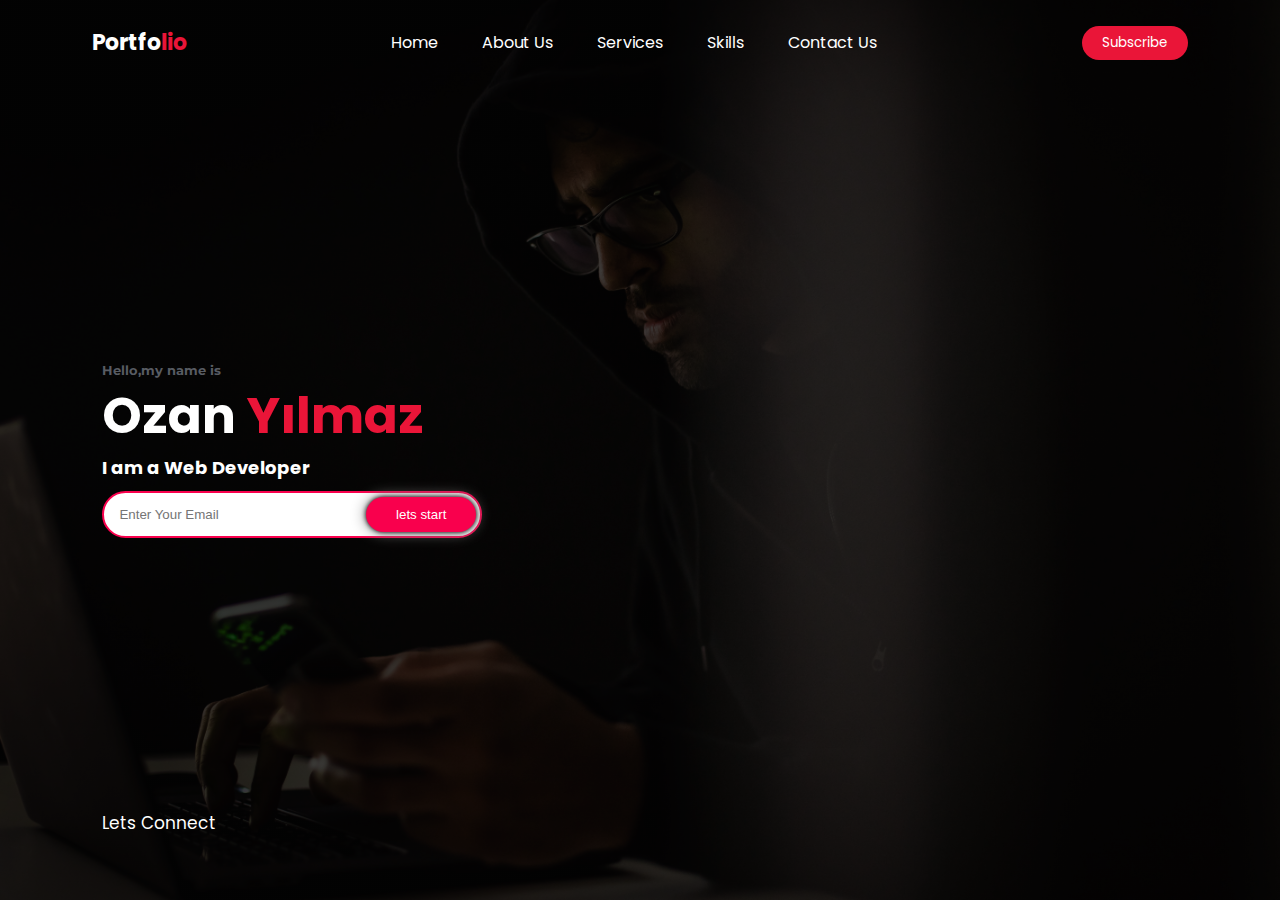
<file: template5/index.html>
<!DOCTYPE html>
<html lang="en">
<head>
    <meta charset="UTF-8">
    <meta http-equiv="X-UA-Compatible" content="IE=edge">
    <meta name="viewport" content="width=device-width, initial-scale=1.0">
    <link rel="stylesheet" href="style.css">
    <link rel="stylesheet" href="https://cdnjs.cloudflare.com/ajax/libs/font-awesome/6.3.0/css/all.min.css" integrity="sha512-SzlrxWUlpfuzQ+pcUCosxcglQRNAq/DZjVsC0lE40xsADsfeQoEypE+enwcOiGjk/bSuGGKHEyjSoQ1zVisanQ==" crossorigin="anonymous" referrerpolicy="no-referrer" />
    <title>Portfolio</title>
</head>
<body>

    <header class="container">
      
        <nav>
            <h3>Portfo<span>lio</span></h3>
            <ul>
                <li><a href="#home">Home</a></li>
                <li><a href="about">About Us</a></li>
                <li><a href="#services">Services</a></li>
                <li><a href="#skills">Skills</a></li>
                <li><a href="#contact">Contact Us</a></li>
            </ul>
            <button>Subscribe</button>
        </nav>

        <section class="content">
        <h5>Hello,my name is</h5>
        <h1>Ozan <span> Yılmaz</span></h1>
        <h4>I am a Web Developer</h4>
    

        <div class="newslatter">
            <form>
                <input type="email" name="email" id="mail" placeholder="Enter Your Email">
                <input type="submit" id="send" value="lets start">
            </form>
        </div>
    </section>
        
        <div class="share">
            <p>Lets Connect</p>

            <div class="social-media">
                <a href="#"><i class="fa-brands fa-instagram"></i></a>
                <a href="#"><i class="fa-brands fa-twitter"></i></a>
                 <a href="#"><i class="fa-brands fa-youtube"></i></a>
            </div>
        </div>
       

   
</header>










</body>
</html>
</file>
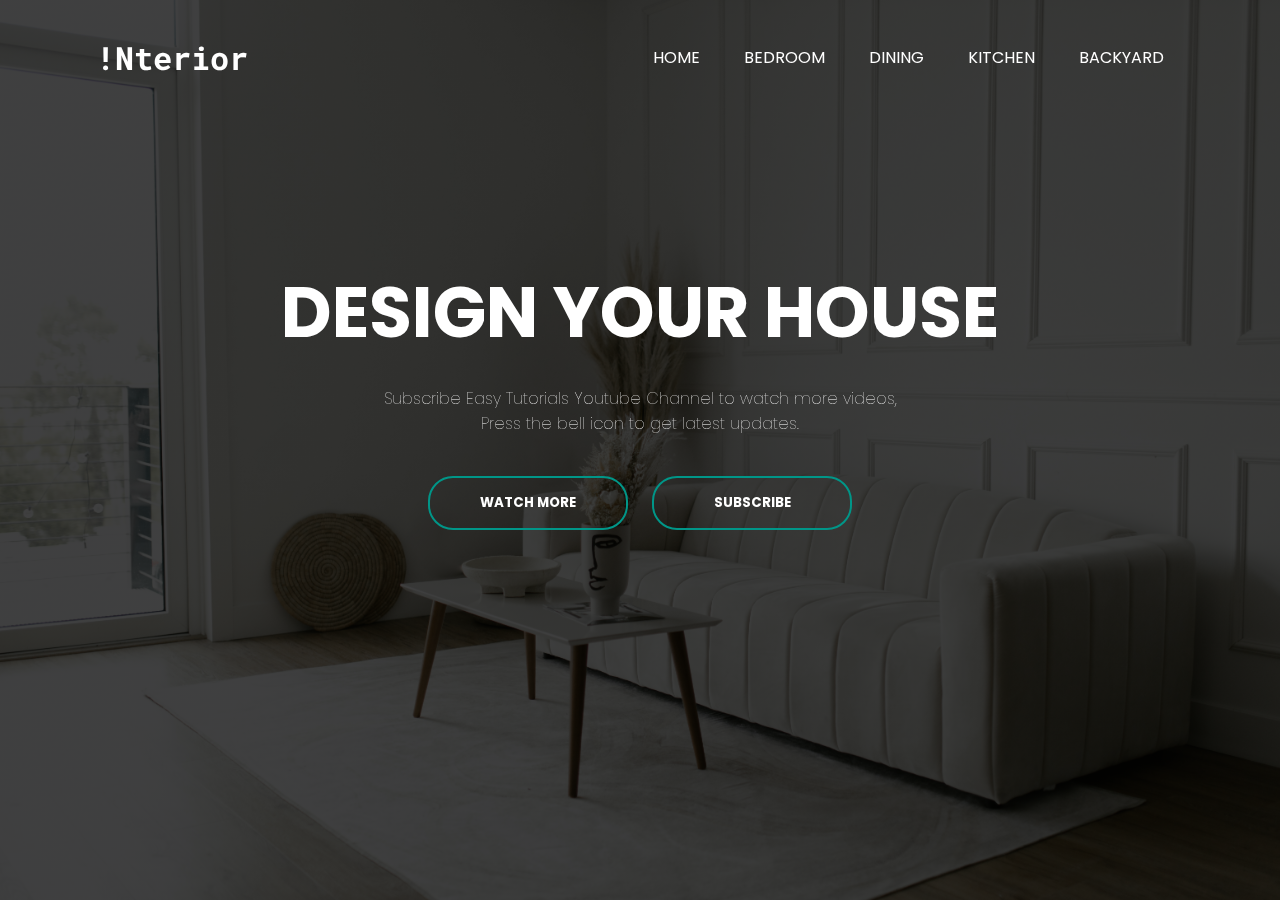
<file: template7/index.html>
<!DOCTYPE html>
<html lang="en">
<head>
    <meta charset="UTF-8">
    <meta http-equiv="X-UA-Compatible" content="IE=edge">
    <meta name="viewport" content="width=device-width, initial-scale=1.0">
    <link rel="preconnect" href="https://fonts.googleapis.com">
    <link rel="preconnect" href="https://fonts.gstatic.com" crossorigin>
    <link href="https://fonts.googleapis.com/css2?family=Poppins:wght@100;200;300;400;500;600;700;800;900&display=swap" rel="stylesheet">
    <link rel="stylesheet" href="style.css">
    <title>Design Web Site</title>
</head>
<body>
    <header class="container">
        <nav>
            <h1>!Nterior</h1>
            <ul>
                <li><a href="#">HOME</a></li>
                <li><a href="#">BEDROOM</a></li>
                <li><a href="#">DINING</a></li>
                <li><a href="#">KITCHEN</a></li>
                <li><a href="#">BACKYARD</a></li>
            </ul>
        </nav>
<div class="content">
    <h1>DESIGN YOUR HOUSE</h1>
    <p>Subscribe Easy Tutorials Youtube Channel to watch more videos,<br>
    Press the bell icon to get latest updates. </p>
    <div>
    <button><span></span> WATCH MORE</button>
    <button><span></span> SUBSCRIBE</button>
    </div>
    


</div>

    </header>

</body>
</html>
</file>
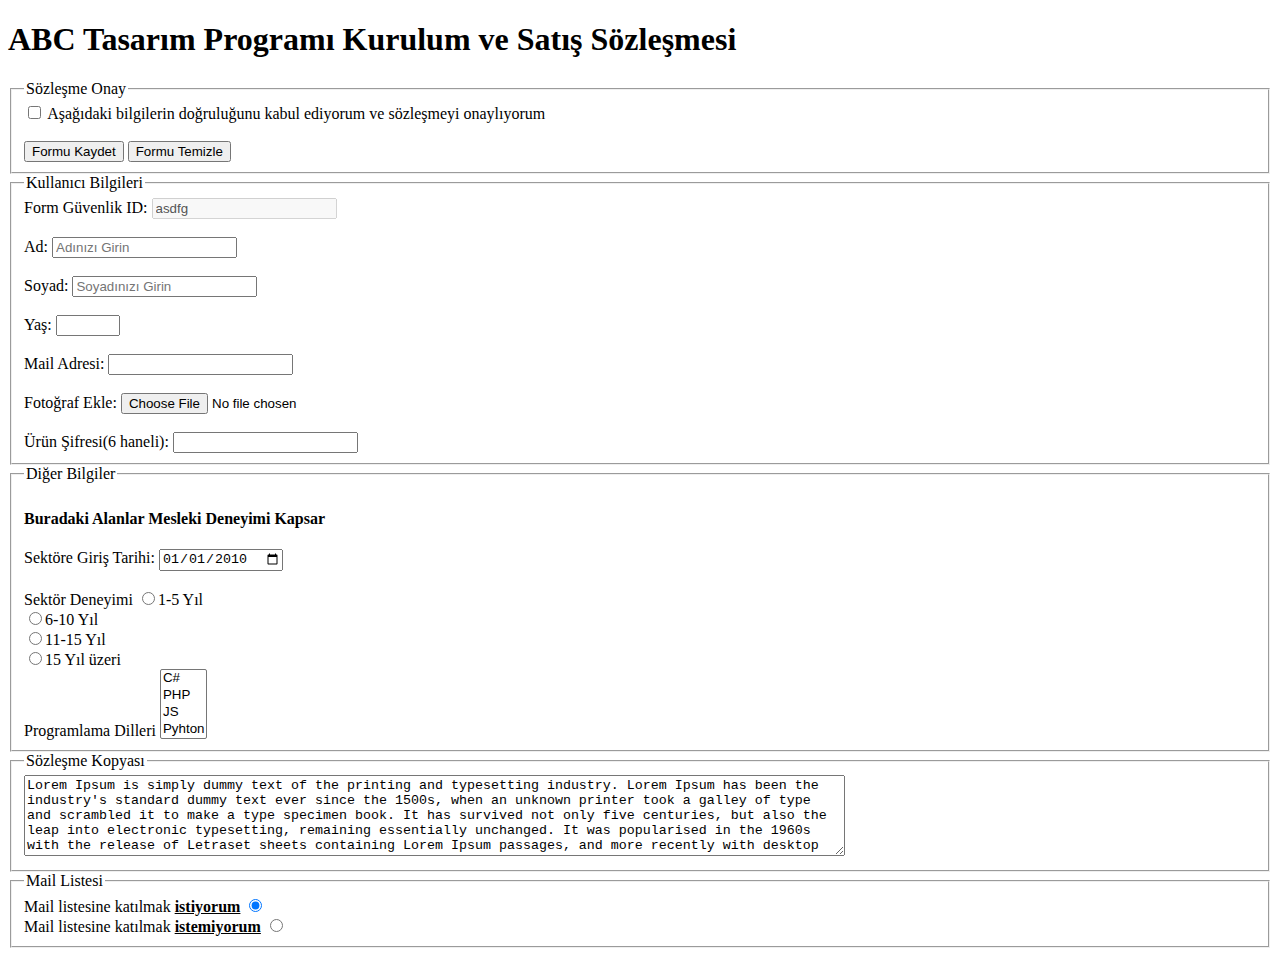
<file: form/form2.html>
<!DOCTYPE html>
<html lang="en">
<head>
    <meta charset="UTF-8">
    <meta http-equiv="X-UA-Compatible" content="IE=edge">
    <meta name="viewport" content="width=device-width, initial-scale=1.0">
    <title>Document</title>
</head>
<body>
    <h1>ABC Tasarım Programı Kurulum ve Satış Sözleşmesi</h1>
    <form action="#" method="post" enctype="multipart/form-data">
    <fieldset>
        <legend>Sözleşme Onay</legend>
        <input type="checkbox" id="onay" name="onay" value="1" required>
        <label for="onay">Aşağıdaki bilgilerin doğruluğunu kabul ediyorum ve sözleşmeyi onaylıyorum</label><br>
    <br>
    <input type="submit" id="btnK" name="btnK" value="Formu Kaydet">
    <input type="reset" id="btnT" name="btnT" value="Formu Temizle">
</fieldset>
<fieldset>
    <legend>Kullanıcı Bilgileri</legend>
    Form Güvenlik ID:
    <input type="text" id="guvenlik" name="guvenlik" value="asdfg" disabled>
    <input type="hidden" id="guvenlik1" name="guvenlik1" value="asdfg">
    <br><br>
    Ad:
    <input type="text" id="ad" name="ad" placeholder="Adınızı Girin" required>
    <br><br>
    Soyad:
    <input type="text" id="soyad" name="soyad" placeholder="Soyadınızı Girin" required>
    <br><br>
    Yaş:
    <input type="number" id="age" name="age" min="20" max="100">
    <br><br>
    Mail Adresi:
    <input type="email" id="mail" name="mail">
    <br><br>
    Fotoğraf Ekle:
    <input type="file" id="dosya" name="dosya">
    <br><br>
    Ürün Şifresi(6 haneli):
    <input type="password" id="pass" name="pass" maxlength="6" required>
</fieldset>
      <fieldset>
        <legend>Diğer Bilgiler</legend>
        <h4>Buradaki Alanlar Mesleki Deneyimi Kapsar</h4>
        Sektöre Giriş Tarihi:
        <input type="date" id="tarih" name="tarih" value="2010-01-01" >
        <br><br>
        Sektör Deneyimi
        <label><input type="radio" id="yil1" name="yil1" value="1">1-5 Yıl</input></label> <br>
        <label><input type="radio" id="yil2" name="yil2" value="2">6-10 Yıl</input></label> <br>
        <label><input type="radio" id="yil3" name="yil3" value="3">11-15 Yıl</input></label> <br>
        <label><input type="radio" id="yil4" name="yil4" value="4">15 Yıl üzeri</input></label> <br>
        Programlama Dilleri
        <select class="form-select" multiple>
        <option value="1">C#</option>
        <option value="2">PHP</option>
        <option value="3">JS</option>
        <option value="4">Pyhton</option>
        </select>
      </fieldset>
      <fieldset>
        <legend>Sözleşme Kopyası</legend>
        <textarea readonly cols="100" rows="5" id="sozlesme" name="sozlesme">Lorem Ipsum is simply dummy text of the printing and typesetting industry. Lorem Ipsum has been the industry's standard dummy text ever since the 1500s, when an unknown printer took a galley of type and scrambled it to make a type specimen book. It has survived not only five centuries, but also the leap into electronic typesetting, remaining essentially unchanged. It was popularised in the 1960s with the release of Letraset sheets containing Lorem Ipsum passages, and more recently with desktop publishing software like Aldus PageMaker including versions of Lorem Ipsum</textarea>
      </fieldset>
      <fieldset>
        <legend>Mail Listesi </legend>
            Mail listesine katılmak <b><u>istiyorum</u></b>
            <input type="radio" id="mliste" name="mliste" checked><br>
            Mail listesine katılmak <b><u>istemiyorum</u></b>
            <input type="radio" id="mliste2" name="mliste3">
      </fieldset>

    </form>
</body>
</html>
</file>
<file: template5/style.css>
@import url('https://fonts.googleapis.com/css2?family=Montserrat:wght@200&family=Poppins:wght@100;300;400;500;600;700&display=swap');
*{
    margin: 0;
    padding: 0;
    box-sizing: border-box;
}
.container{
    background-image:linear-gradient(rgba(0,0,0,0.75),rgba(0,0,0,0.75)) ,url(../template5/pexels-sora-shimazaki-5935783.jpg);
    background-position: center;
    background-size: cover;
    background-repeat: no-repeat;
    width: 100%;
    height: 100vh;
}

nav{
    display: flex;
    align-items: center;
    justify-content: space-around;
   
    font-family: 'Poppins', sans-serif;

}
nav h3{
    color: white;
    font-size: 22px;
}
nav span{
    color:#ea1538;
    font-size: 22px;
 
}
nav ul li{
    list-style-type: none;
    display: inline-block;/*elemanları yan yana getirdik block sayesinde*/
    padding: 30px 20px;/*elemanları birbirlerinden uzaklaştırdık*/
}

nav ul li a{
    color: white;
    text-decoration: none;
    transition: .5s;
}
nav ul li a:hover{
    color:#ea1538;
}

button{
    color: white;
    background-color: #ea1538;
    padding: 7px 20px;
    border-radius: 30px;
    border: none;
    font-family: 'Poppins', sans-serif;
    transition: .5s;
}

button:hover{
background-color: black;
transform: scale(1.1);
cursor: pointer;
}


.content{
    position:absolute;
    top: 50%;
    left: 8%;
    transform: translateY(-50%);
}

h5{
    color:#585c63;
    font-size: 13px;
    font-family: 'Montserrat', sans-serif;
}
h1{
    color: white;
    font-size: 50px;
    font-family: 'Poppins', sans-serif;
}
span{
    color: #ea1538;
    font-size: 50px;
    font-family: 'Poppins', sans-serif;
}
h4{
    color: white;
    font-size: 18px;
    font-family: 'Poppins', sans-serif;

}
.newslatter form{
    margin-top: 10px;
    width: 380px;
    position: relative;
}
.newslatter form input:first-child{ /*önemli buraya çalışmam gerek*/
    display: inline-block;
    width: 100%;
    border: 2px solid #f9004d;
    outline: none;
    border-radius: 30px;
    padding: 14px 130px 14px 15px;
}
.newslatter form input:last-child{/*önemli buraya çalışmam gerek*/
   position: absolute;
   display: inline-block;
   outline: none;
   border: none;
   padding: 10px 30px;
   border-radius: 30px;
   background-color: #f9004d;
   color: white;
   cursor: pointer;
   box-shadow:0px 0px 5px #000,0px 0px 15px #868686 ;
   top: 6px;
   right: 6px;
}

.share{
    position: absolute;
    top: 90%;
    left: 8%;
    display: flex;
    flex-wrap: nowrap;
    justify-content: flex-start;
    align-items: center;
    font-family: 'Poppins', sans-serif;
}
.share p{
    font-size: 17px;
    color: white;
    margin-right: 60px;
}
.share .social-media a{
  color: white;
  margin-right: 10px;
  transition:.3s;
  display: inline-block; /*bunu verince neden transformun çalıştığını anlamadım*/
}
.share .social-media a:hover{
  transform: scale(1.6);
  }
</file>
<file: template7/style.css>
@import url('https://fonts.googleapis.com/css2?family=Roboto+Mono&display=swap');
*{
    margin: 0;
    padding: 0;
    box-sizing: border-box;
    font-family: 'Poppins', sans-serif;
}
.container{
    background-image:linear-gradient(rgba(0,0,0,0.75),rgba(0,0,0,0.75)) ,url(../template7/pexels-rodnae-productions-8580720.jpg);
    background-position: center;
    background-size: cover;
    background-repeat: no-repeat;
    height: 100vh;
    width: 100%;
    position: fixed;
    top: 0;
    left: 0;
}
nav{
    display: flex;
    align-items: center;
    justify-content: space-between;
    width: 85%;
    margin: auto;
    padding: 35px 0;
    /*padding-left: 20%;
    padding-right: 6%;
    margin-top: 20px;*/
  
}
nav h1{
    font-family: 'Roboto Mono', monospace;
    color: white;
    cursor: pointer;
    
}
nav ul li{
    display: inline-block;
    padding: 10px 20px;
    list-style-type: none;
}
nav ul li a{
    color: white;
    text-decoration: none;
    transition: .9s;
}
nav ul li a:hover{
   border-bottom: 1px solid #009688;
}
.content{
    width: 100%;
    position:absolute ;
    top:20%;
    text-align: center;
    color: white;
}
.content h1{
    font-size: 70px;
    margin-top: 80px;
}
.content p{
    margin: 20px auto;
    font-weight: 100;
    line-height: 25px;
}

button{
   padding: 15px 0;
   text-align: center;
   margin: 20px 10px;
   border-radius:25px;
   font-weight: bold;
   border: 2px solid #009688;
   background-color: transparent;
   color: white;
   width: 200px;
   cursor: pointer;
   position: relative;
   overflow: hidden;
}
span{
    background-color: #009688; /*bu alanı çalışmam gerek bir daha yapamam gibi geliyor*/
    height: 100%;
    width: 0;
    border-radius: 25px;
    position: absolute;
    left: 0;
    bottom: 0;
    z-index: -1;
    transition: .5s;
}
button:hover span{
    width: 100%;
}
button:hover{
    border: none;
}
</file>
